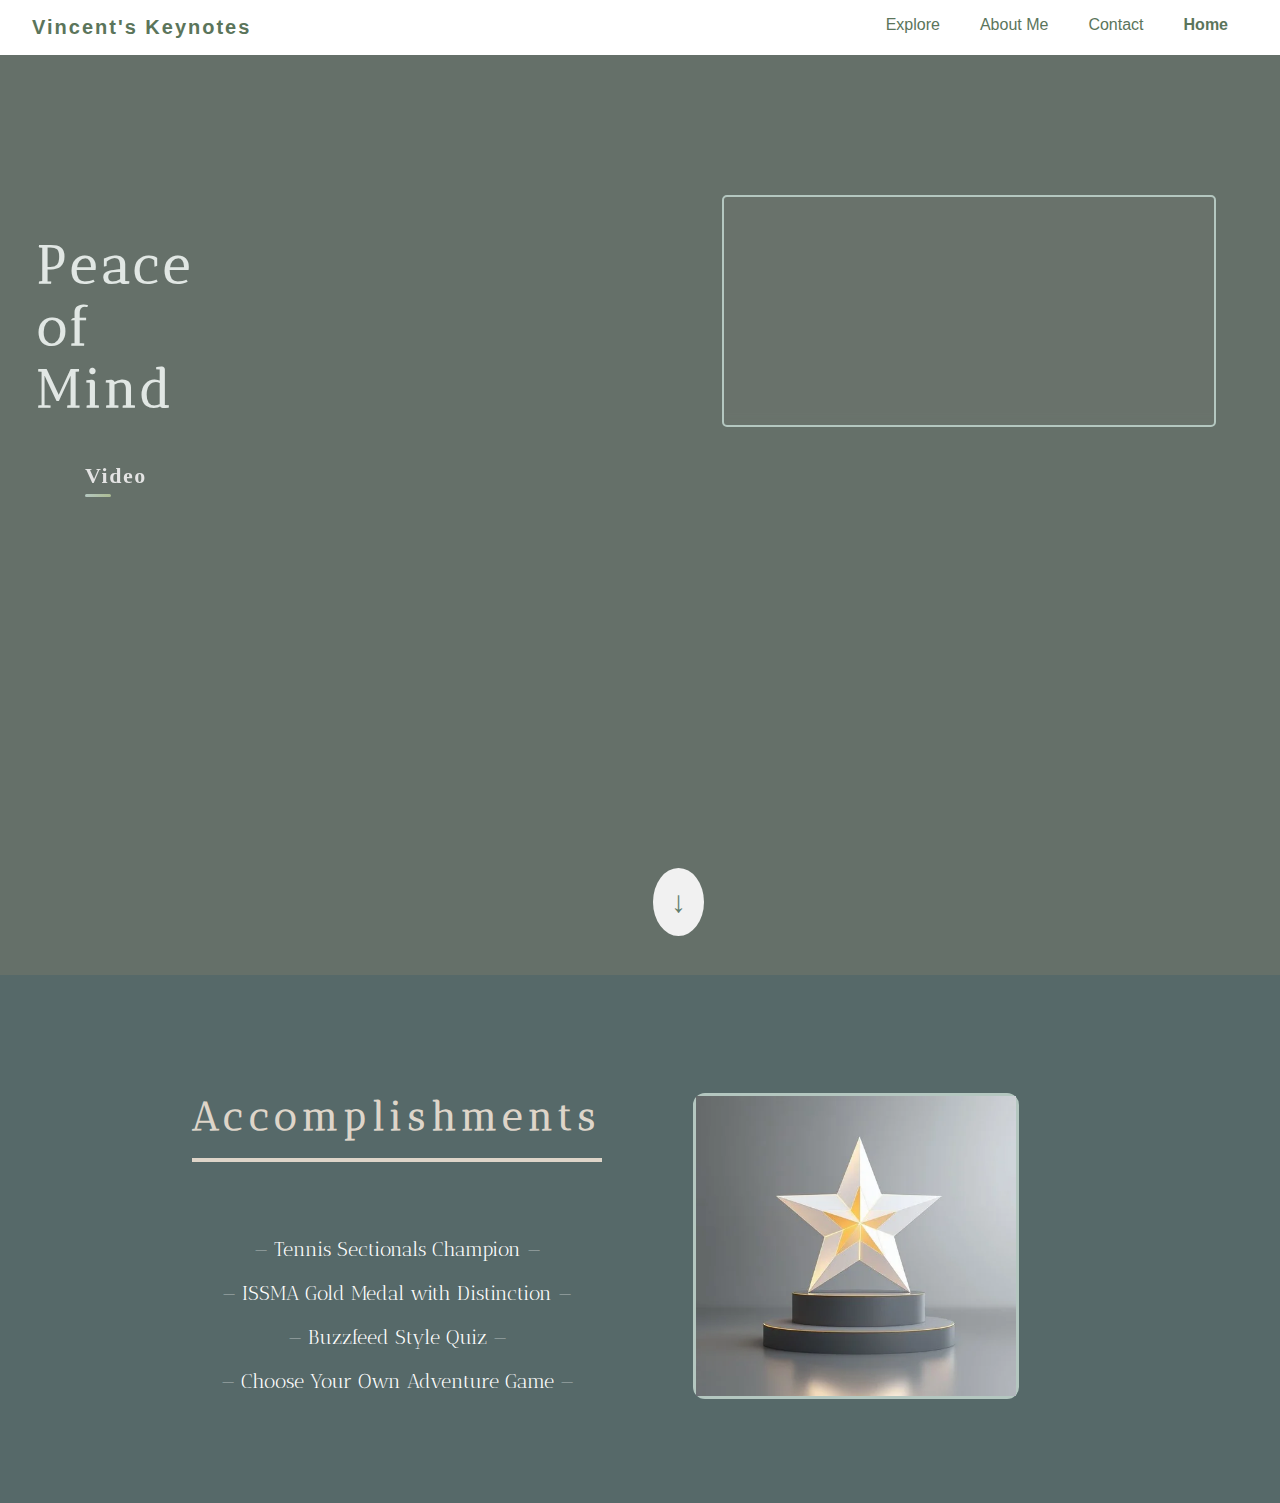
<file: index.html>
<!DOCTYPE html>
<html style="scroll-behavior: smooth;">
<head>
    <title>Home | Vincent's Keynotes</title>
    <meta name="viewport" content="width=device-width, initial-scale=1.0">
    <link rel="stylesheet" href="frontpage.css">
    <link rel="preconnect" href="https://fonts.googleapis.com">
    <link rel="preconnect" href="https://fonts.gstatic.com" crossorigin>
    <link href="https://fonts.googleapis.com/css2?family=Antic+Didone&family=Domine:wght@400..700&family=Inria+Serif:ital,wght@0,300;0,400;0,700;1,300;1,400;1,700&family=Montserrat:ital,wght@0,100..900;1,100..900&family=Oranienbaum&display=swap" rel="stylesheet">
</head>

<body>
    <nav class="navbar">
        <span class="navbar-title"><a href="frontpage.html" style="color:#5b755b;">Vincent's Keynotes</a></span>
        <ul class="menu">
            <li><a href="explore.html">Explore</a></li>
            <li><a href="aboutMe.html">About Me</a></li>
            <li><a href="contactMe.html">Contact</a></li>
            <li><a class = "boldFrontpage">Home</a></li>
        </ul>
    </nav>
    <div class="header">
        <div class="revealBox">
            <div class="reveal lineup">Hi,</div>
            <div class="reveal lineup">I'm Vincent!</div>
        </div>
        <img src="images/greenPiano.jpg" class="Image" alt="Green Piano">
        <button class="arrowButton" onclick="document.querySelector('.secondBackground').scrollIntoView({behavior: 'smooth'});" aria-label = "Go to Accomplishments">↓</button>
        <div class="peace">
            <h2>Peace of Mind</h2>
        </div>
        <div class="video">
            <a href="images/IMG_2583 (1).mp4" style="color:inherit;">Video</a>
        </div>
    </div>
    <span class="firstDescription">
        I am a Nextech Catapult aspiring to implement computer science into financial analysis and this is my digital portfolio for Nextech.
    </span>
    <div class="secondBackground">
        <div class="secondContent">
            <div class="secondCenter">
                <h4 class="accomplishmentsTitle">Accomplishments</h4>
                <br>
                <p class='tennis'><a href="https://www.ihsaa.org/sports/boys/tennis/team/2024-25-tournament?round=sectionals">—  Tennis Sectionals Champion  —</a></p>
                <p class='ISSMA'><a href="https://www.issma.net/seinfo.php">—  ISSMA Gold Medal with Distinction  —</a></p>
                <p class='Buzzfeed'><a href="http://127.0.0.1:3004/index.html">—  Buzzfeed Style Quiz  —</a></p>
                <p class='chooseAdventure'><a href="http://127.0.0.1:3002/index.html">—  Choose Your Own Adventure Game  —</a></p>
            </div>
            <div class="accomplishmentImage">
                <img src="images/star.webp" alt="Accomplishment Image" style="width:100%;height:100%;object-fit:cover;">
            </div>
        </div>
    </div>
</body>

</html>
</file>
<file: frontpage.css>
body, html {
    margin: 0;
    padding: 0;
    box-sizing: border-box;
    overflow-x: hidden;
}

.boldFrontpage{
    font-weight: bolder;
    color: #5b755b;
}

.header {
    background-color: #657069;
    color: #f1f1f1;
    text-align: left;
    font-size: 10px;
    padding-left: 100px;
    padding-right: 700px;
    position: relative;
    height: 100vh;
    padding-bottom: 75px;
}

.Image {
    max-width: 500px;
    width: 100%;
    height: auto;
    margin-top: 100px;
    opacity: 1;
    border-radius: 18px;
    border: 4px solid #7f8a82;
    transition: transform 0.4s cubic-bezier(.4,0,.2,1), border 0.4s cubic-bezier(.4,0,.2,1);
    animation: imageRevealWipe 1.5s 0.2s cubic-bezier(.4,0,.2,1) forwards;
    opacity: 0;
}

@keyframes imageRevealWipe {
    0% {
        opacity: 0;
        clip-path: inset(0 100% 0 0);
    }
    100% {
        opacity: 1;
        clip-path: inset(0 0 0 0);
    }   
}

@media (hover: hover) {
    .Image:hover {
        transform: scale(0.995);
        border: 3px solid #5f7e7d;
    }
}

.navbar {
    background: #ffffff;
    padding: 16px 32px;
    display: flex;
    justify-content: space-between;
    position: fixed;
    top: 0;
    left: 0;
    width: 95%;
    z-index: 3;
    font-family: "Space Grotesk", sans-serif;
}

.navbar-title {
    color: #5b755b;
    font-size: 20px;
    font-weight: bold;
    letter-spacing: 2px;
}

.menu {
    list-style: none;
    margin: 0px;
    display: inline-flex;
}

.menu a {
    color: #5b755b;
    text-decoration: none;
    font-size: 16px;
    padding: 0px 20px;
    border-radius: 3px;
    position: relative;
}

.menu a::after {
    content: '';
    position: absolute;
    left: 20%;
    right: 20%;
    bottom: -6px;
    height: 3px;
    background: linear-gradient(90deg, #acbc93 0%, #5b755b 100%);
    border-radius: 2px;
    transform: scaleX(0);
    transition: transform 0.3s cubic-bezier(.4, 0, .2, 1);
}

.menu a:hover {
    background: rgba(172, 188, 147, 0.10);
    color: #222;
    cursor: pointer;
}

.menu a:hover::after {
    transform: scaleX(1);
}

.peace {
    font-size: 35px; 
    color: #e1e7e4;
    position: relative;
    left: -63px;
    bottom: 400px;
    width: 10px;
    letter-spacing: 5px;
    font-family: 'Antic Didone', serif;
    font-weight: 100;
    font-style: normal;
}

.video {
    font-size: 22px;
    font-weight: 600;
    letter-spacing: 1.5px;
    color: transparent;
    background: #e4e4e4;
    background-clip: text;
    position: relative;
    left: -15px;
    bottom: 400px;
    cursor: pointer;
}

.video:after {
    content: "";
    display: block;
    height: 3px;
    width: 5.5%;
    margin-top: 5px;
    background: #043523;
    border-radius: 2px;
    transition: width 0.3s;
    background: linear-gradient(90deg, #b4c7c0 0%, #acbc93 100%);
}

.video:hover::after {
    width: 10%;
    background: linear-gradient(90deg, #6b9494 0%, #5b755b 100%);
}

.firstDescription {
    position: absolute;
    top: 70%;
    left: 60%;
    font-size: 16px;
    width: 30%;
    color: #f1f1f1;
    opacity: 0;
    animation: firstDescriptionFadeIn 1.2s 0.7s cubic-bezier(0.5, 0, .2, 1) forwards;
    font-family: "Antic Didone", serif;
    font-weight: 50px;
}

@keyframes firstDescriptionFadeIn {
    0% {
        opacity: 0;
        transform: translateX(200px);
    }

    100% {
        opacity: 1;
    }
}

.revealBox {
    flex-direction: column;
    border: 2px solid #b4c7c0;
    border-radius: 5px;
    padding: 30px 60px;
    backdrop-filter: blur(6px);
    background: rgba(192, 148, 148, 0.05);
    position: absolute;
    top: 20%;
    right: 5%;
    font-family: "Antic Didone", serif;
    font-size: 100px;
}

.reveal {
    font-size: 70px;
    font-weight: bold;
    color: #27099200;
    --g: linear-gradient(rgb(255, 255, 255) 0 0) no-repeat;
    background: var(--g), var(--g);
    background-size: 0% 100%;
    -webkit-background-clip: padding-box, text;
    animation:
        t 1.2s 0.5s both,
        b 1.2s 1.3s both;
}

.reveal.lineup {
    margin-top: auto;
}

@keyframes t {
    to {
        background-size: 150% 100%
    }
}

@keyframes b {
    to {
        background-position: -200% 0, 0 0
    }
}

@media (max-width: 900px) {
    .header {
        padding-left: 4vw;
        padding-bottom: 200px;
        font-size: 13px;
    }

    .navbar {
        flex-direction: column;
        padding: 10px 8px;
        width: 100vw;
    }

    .navbar-title {
        font-size: 16px;
    }

    .menu {
        flex-direction: row;
        justify-content: center;
        width: 100%;
        padding: 0;
    }

    .menu a {
        font-size: 14px;
        padding: 0 10px;
    }

    .Image {
        max-width: 90vw;
        padding-top: 0px;
        margin-top: 40px;
    }

    .Image2{
        width: 50px;
        height: 50px;
    }

    .firstDescription {
        position: static;
        display: block;
        width: 90vw;
        font-size: 13px;
        margin: 16px 0 0 0;
        left: 0;
        top: 0;
        font-family: "Schibsted Grotesk", sans-serif;
        font-optical-sizing: auto;
        font-weight: <weight>;
        font-style: normal;
    }

    .revealBox {
        position: static;
        width: 90vw;
        margin: 20px 0;
        padding: 18px 10px;
    }

    .reveal {
        font-size: 36px;
    }

    .peace {
        position: static;
        font-size: 22px;
        left: 0;
        bottom: 0;
        margin: 18px 0 0 0;
        font-family: 'Antic Didone', serif;
        font-optical-sizing: auto;
        font-weight: 400;
        font-style: normal;
    }

    .video {
        position: static;
        font-size: 16px;
        margin: 18px 0 0 0;
    }

    .accomplishmentsImage {
        min-width: 180px;
        min-height: 180px;
        margin-left: 10px;
        object-fit: cover;
        width:320px;
        height:320px;
        object-fit:cover;
        border-radius:12px;
        border:3px solid #b4c7c0;
        background:#eaeaea;"
    }
}

@media (max-width: 600px) {
    .header {
        padding-left: 2vw;
        padding-bottom: 100px;
        font-size: 11px;
    }

    .navbar-title {
        font-size: 13px;
    }

    .menu a {
        font-size: 12px;
        padding: 0 6px;
    }

    .Image {
        max-width: 98vw;
        padding-top: 0px;
        margin-top: 20px;
    }

    .firstDescription {
        width: 98vw;
        font-size: 11px;
    }

    .revealBox {
        width: 98vw;
        padding: 10px 2vw;
    }

    .reveal {
        font-size: 22px;
    }

    .peace {
        font-size: 15px;
    }

    .video {
        font-size: 12px;
    }

    .carousel-placeholder-container {
        min-width: 100px;
        min-height: 100px;
        margin-left: 0;
    }
    .carousel-placeholder {
        width: 100px;
        height: 100px;
    }
}
/* the stuff for accomplishments */

.accomplishmentsTitle {
    text-decoration: underline;
    text-underline-offset: 70%;
    font-size: 200%;
    margin-bottom: 13%;
    color: #ded5c9;
    font-family: 'Antic Didone';
    letter-spacing: 7px;
    transition: 1s ease-in-out;
}

.secondBackground {
    position: relative;
    z-index: 1;
    background-color: rgb(86, 105, 105); 
    width: 100vw;
    padding: 5% 0% 7% 0%;
    display: flex;
    justify-content: center;
    align-items: center;
}

.secondContent {
    display: flex;
    justify-content: flex-start;
    align-items: center;
    width: 100vw;
    gap: 4vw;
}

.arrowButton {
    position: absolute;
    bottom:4%;
    right: 45%;
    width: 4%;
    height: 7%;
    border-radius: 50%;
    background: #f1f1f1;
    border: 2px #747f79;
    display: flex;
    align-items: center;
    justify-content: center;
    cursor: pointer;
    font-size: 30px;
    color: #627e6e;
    transition: background 0.2s, transform 0.2s;
}

.arrowButton:hover {
    background: #cfd1c4;
    transform: translateY(4px);
}

.Image2 {
    width: 30vw;
    height: 70vh;
    flex-direction: column;
    border-radius: 8px;
    border: 4px solid #949c85;
    margin-left: 150px;
    object-fit: cover;
    opacity: 1;
    transition: opacity 0.4s cubic-bezier(.4,0,.2,1);
}

.Image2.fading {
    opacity: 0;
}

.secondCenter{
    margin-left: 15vw;
    text-align: center;
    font-family: "Antic Didone", serif; 
    font-size: 20px;
    font-weight: 500px;    
}

a{
    color: #ffffff;
    text-decoration: none;
    
}

.secondCenter p:hover a{
    background-color: #f5eadc;
    color: #202a20;
    border-radius: 6px;
    transform: scale(1.04);
    transition: all 0.18s cubic-bezier(.4,0,.2,1);
    font-weight: 100px ;
    cursor: pointer;
    text-decoration: none;
}

.secondCenter p a {
  color: #fff;
  text-decoration: none;
  position: relative;
}

.secondCenter p a::after {
  content: '';
  position: absolute;
  left: 20%;
  right: 20%;
  bottom: -6px;
  height: 3px;
  background-color: #e8eccd;
  border-radius: 2px;
  transform: scaleX(0);
  transition: transform 0.3s cubic-bezier(.4, 0, .2, 1);
}

.secondCenter p:hover a::after,
.secondCenter p:focus-within a::after {
  transform: scaleX(1.3);
}

.accomplishmentImage {
    width: 320px;
    height: 300px;
    margin-left: 40px;
    margin-top: 40px;
    object-fit: cover;
    border-radius: 12px;
    border: 3px solid #b4c7c0;
    background: #eaeaea;
    display: flex;
    align-items: center;
    justify-content: center;
    object-fit: cover;
    border-radius: 12px;
}


.starImg, .tennisImg, .issmaImg, .buzzfeedImg, .chooseImg {
  display: none;
  position: absolute;
  top: 0; left: 0; width: 100%; height: 100%;
  z-index: 1;
  transition: opacity 0.3s;
}

@media (max-width: 1200px) {
    .secondContent {
        flex-direction: column;
        align-items: center;
        gap: 2vw;
    }
    .accomplishmentImage {
        margin-left: 0;
        margin-top: 24px;
    }
}

@media (max-width: 900px) {
    .accomplishmentImage {
        width: 180px;
        height: 180px;
        min-width: 100px;
        min-height: 100px;
        margin-left: 0;
        margin-top: 18px;
    }
    .secondContent {
        flex-direction: column;
        align-items: center;
        gap: 2vw;
    }
    .secondCenter {
        margin-left: 0;
    }
}
@media (max-width: 600px) {
    .accomplishmentImage {
        width: 100px;
        height: 100px;
        min-width: 60px;
        min-height: 60px;
        margin-left: 0;
        margin-top: 12px;
    }
    .secondContent {
        flex-direction: column;
        align-items: center;
        gap: 1vw;
    }
    .secondCenter {
        margin-left: 0;
    }
}

/* New CSS for accomplishment items */
.accomplishment-item {
  position: relative;
  margin: 24px 0;
  padding-left: 32px;
  font-size: 1.18em;
  letter-spacing: 1.5px;
  transition: color 0.2s, letter-spacing 0.3s;
}
.accomplishment-item .accent-bar {
  position: absolute;
  left: 0;
  top: 50%;
  transform: translateY(-50%) scaleX(0.2);
  width: 8px;
  height: 36px;
  border-radius: 6px;
  background: linear-gradient(180deg, #b4c7c0 0%, #5b755b 100%);
  opacity: 0.7;
  transition: box-shadow 0.3s, transform 0.4s cubic-bezier(.4,0,.2,1);
  box-shadow: 0 0 0px 0px #5b755b00;
}
.accomplishment-item:hover .accent-bar,
.accomplishment-item:focus-within .accent-bar {
  box-shadow: 0 0 16px 4px #5b755b55;
  transform: translateY(-50%) scaleX(1.2) scaleY(1.1);
  opacity: 1;
}
.accomplishment-item a {
  position: relative;
  color: #fff;
  text-decoration: none;
  padding-bottom: 2px;
  transition: color 0.2s, letter-spacing 0.3s;
}
.accomplishment-item a::after {
  content: '';
  display: block;
  position: absolute;
  left: 0; right: 0; bottom: -2px;
  height: 3px;
  background: linear-gradient(90deg, #acbc93 0%, #5b755b 100%);
  border-radius: 2px;
  transform: scaleX(0);
  transition: transform 0.35s cubic-bezier(.4,0,.2,1);
}
.accomplishment-item:hover a,
.accomplishment-item:focus-within a {
  color: #ded5c9;
  letter-spacing: 2.5px;
}
.accomplishment-item:hover a::after,
.accomplishment-item:focus-within a::after {
  transform: scaleX(1);
}
</file>
